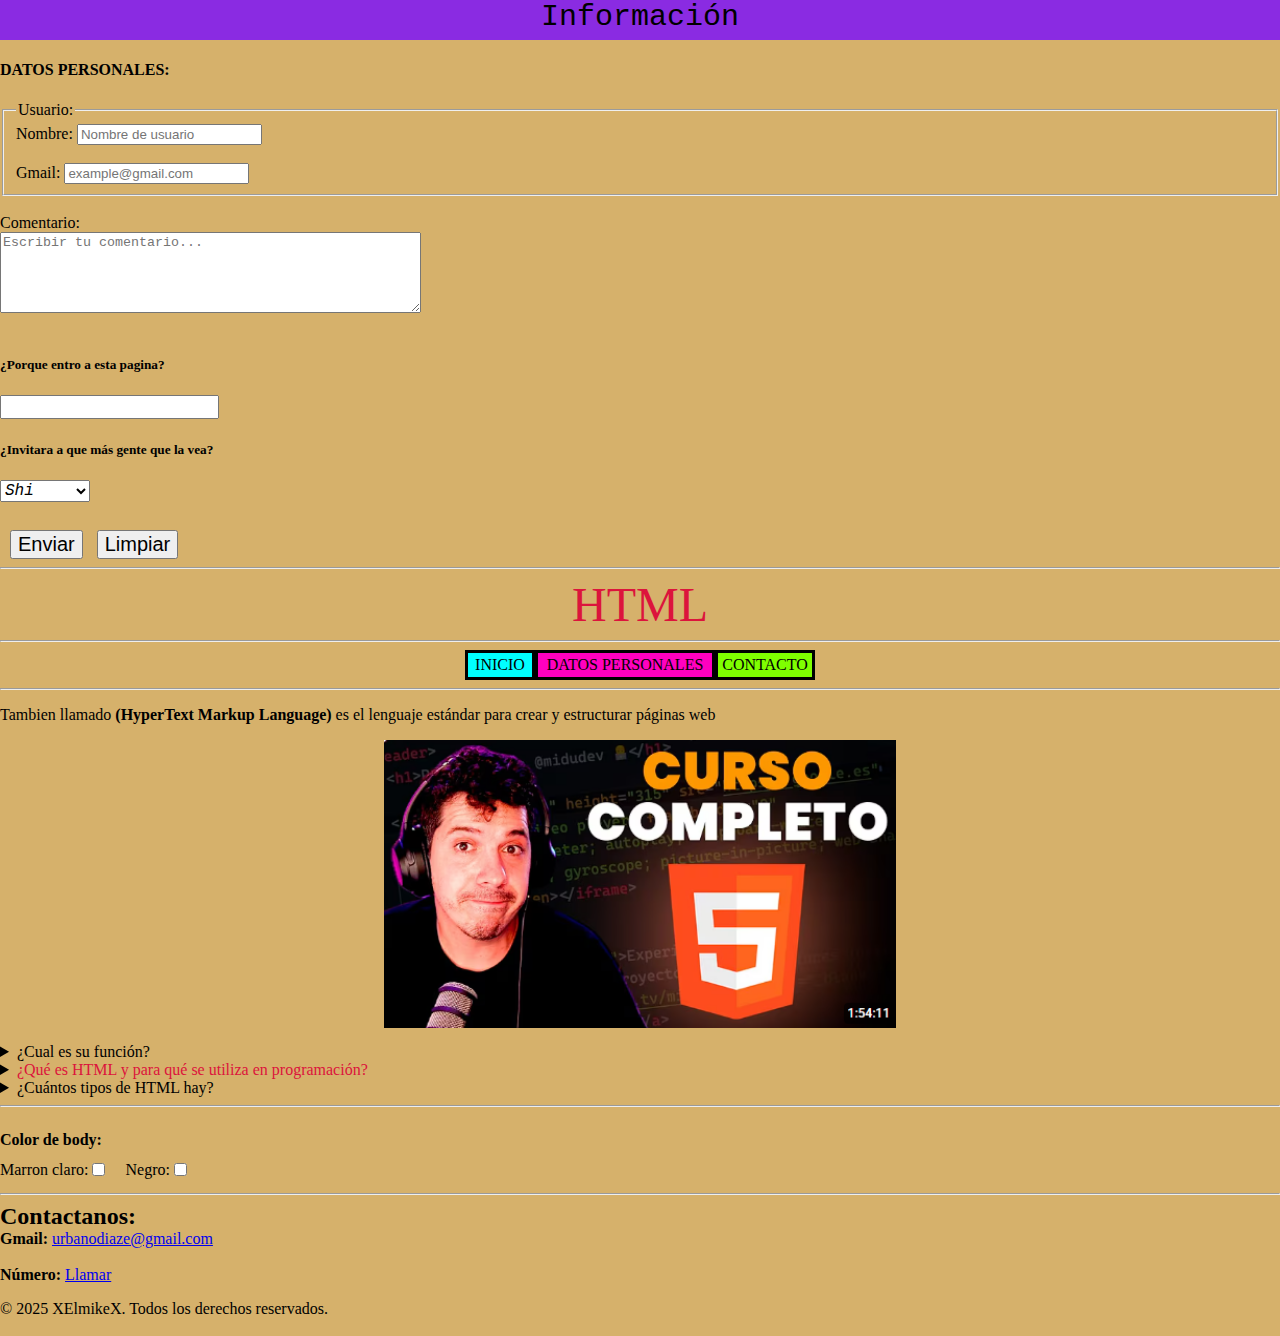
<file: index.html>
<!DOCTYPE html>
<html lang="en">
<head>
    <meta charset="UTF-8">
    <meta name="viewport" content="width=device-width">


    <meta name="robots" content="index, follow">
    <meta name="theme-color" content="#89f">           <!--  el color de la biñeta  -->

    <!-- OPEN GARPH (cuando compartes, es lo que te aparece)-->
    <meta property="og:title" content="Invitación de Elmer">
    <meta property="og:description" content="Estas invitado al mejor cumpleaños de Elmer :3">
    <meta property="og:imagen" content="/imagenes/xd.png">
    <meta property="og:imagen:alt" content="Dibujo de niños celebrando un cumpleaños">

    <title>HTML Información</title>

    <link rel="icon" type="/imagenes/png" href="/imagenes/xd.png">

    <link rel="stylesheet" href="Html.css">
    
</head>
<body>
    <div id="info">
        Información
    </div>
    <h4 id="datos">DATOS PERSONALES:</h4>
    <form action="/información priv" method="post">
        <section>
            <fieldset>
                <legend>Usuario:</legend>
                <article>
                    <label for="nom">Nombre:</label>
                    <input name="Nombre:" id="nom" type="text" placeholder="Nombre de usuario" required>
                </article>
                <br>
                <article>
                    <label for="gmail">Gmail:</label>
                    <input name="Gmail:" id="gmail" type="email" placeholder="example@gmail.com" required>
                </article>
            </fieldset>
            <br>
            <article>
                <label for="coment">Comentario:</label>
                <br>
                <textarea name="Comentario:" cols="50" rows="5" id="coment" placeholder="Escribir tu comentario..."></textarea>
            </article>
            <br>

            <article>
                <h5>¿Porque entro a esta pagina?</h5>

                <datalist id="listado">
                    <option value="Curiosidad"></option>
                    <option value="Querer saber más"></option>
                    <option value="Accidentalmente"></option>
                </datalist>

                <input id="puede" name="Razón:" list="listado" required>
            </article>

            <article>
                <h5>¿Invitara a que más gente que la vea?</h5>
                    <select id="opciones" name="Invitaras a alguien más:">
                        <option value="Shi">Shi</option>
                        <option>Nou :'c</option>
                    </select>
            </article>
            <br>
            <button class="boton" type="submit">Enviar</button>
            <button class="boton" type="reset">Limpiar</button>
        </section>
    </form>
<hr>        
        <section class="portador">
            <div class="titul"></div>
            <div class="titul"></div>
            <div class="titul"></div>
            HTML
            <div class="titul"></div>
            <div class="titul"></div>
            <div class="titul"></div>
        </section> 
    
<hr>

  <section class="contenedor">
    <div class="contenido">
        <a class="letras" href="#titulo">INICIO</a>
    </div>
    <div class="contenido">
        <a class="letras" href="#datos">DATOS PERSONALES</a>
    </div>    
    <div class="contenido">
        <a class="letras" href="#contact">CONTACTO</a>
    </div>
  </section>
        
<hr>
        <p>
            Tambien llamado <strong>(HyperText Markup Language)</strong>
            es el lenguaje estándar para crear y estructurar páginas web<br>
        </p>

        <a class="xdd"
            target="_blank" 
            href="https://www.youtube.com/watch?v=3nYLTiY5skU&t=5648s">
            <img title="Video de HTML" style="width:40%;aspect-ratio: 16/9;" alt="Un señor y al lado un simbolo de Html 5" type="imagenes/.png" src="/imagenes/xd.png"/>
        </a>
       
        <div>
            <details>
                <summary>¿Cual es su función?</summary>
                <p>Es el código que se utiliza para estructurar y</p> 
                <p>desplegar una página web y sus contenidos</p>
            </details>

            <details>
                <summary><span style="color:crimson">¿Qué es HTML y para qué se utiliza en programación?</span></summary>
                <p>Es el lenguaje estándar, No llega hacer un <strong>Lenguaje de Programación</strong></p>   
                <p>sino, un lenguaje de marcado que llega a estructurar el trabajo</p>
            </details>

            <details>
                <summary>¿Cuántos tipos de HTML hay?</summary>
                <h3>Versiones de HTML [2023]</h3>
                <ol type="I">
                                            
                        <li>Versión HTML 1.0</li>
                            <p>
                                HTML 1.0 fue la primera versión del lenguaje HTML lanzado en 1993
                            </p>                     
                                                
                        <li>Versión HTML 2.0</li>    
                            <p>
                                HTML 2.0 se lanzó en 1995 y añadió nuevas características 
                                como soporte para formularios y scripts.<br>
                            </p>   
                        <li>Versión HTML 3.2</li>    
                        <li>Versión HTML 4.0 y 4.01</li>                            
                        <li>Versión XHTML</li>        
                        <li>Versión XHTML5</li> 
                </ol>
            </details>
        </div>
<hr>
        <section class="bdo">
            <div>
            <p><strong>Color de body:</strong></p>
            </div>
            <div class="box">
                <label>Marron claro:</label>
                <input id="checkm" type="checkbox">
            </div>
            <div class="box">
                <label>Negro:</label>
                <input id="checkb" type="checkbox">
            </div>
        </section>
<hr>
        <tbody>

            <label id="contact"><strong>Contactanos:</strong></label>
            <br>
            <label><strong>Gmail:</strong></label>
            <a href="mailto:urbanodiaze@gmail.com">urbanodiaze@gmail.com</a>
            <br>
            <br>
            <label><strong>Número:</strong></label>
            <a href="tel:+51 984 536 870">Llamar</a>
            <br>
            <p>© 2025 XElmikeX. Todos los derechos reservados.</p>
        </tbody>    
         
</body>
</html>
</file>
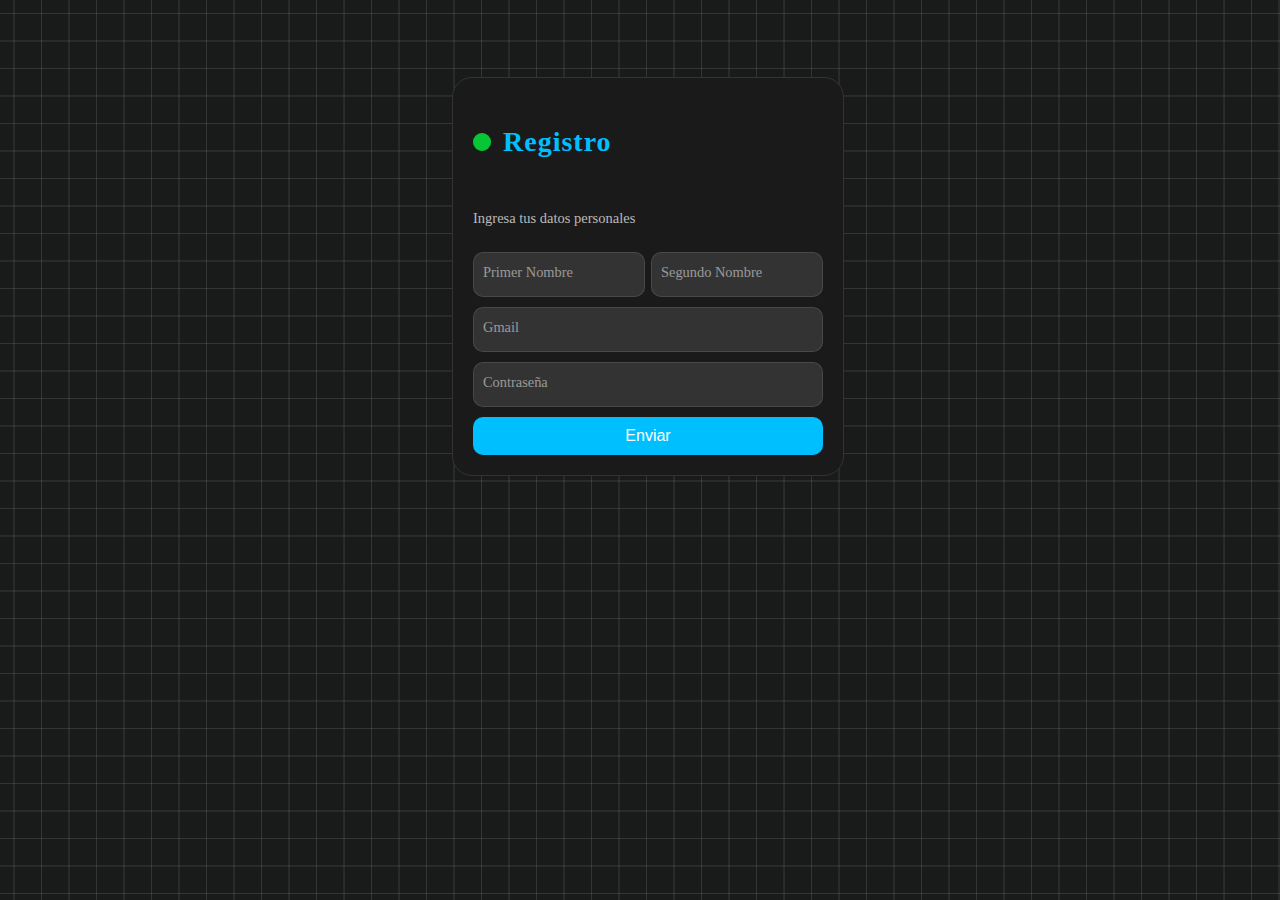
<file: registro/index.html>
<!DOCTYPE html>
<html lang="en">
<head>
    <meta charset="UTF-8">
    <meta name="viewport" content="width=device-width, initial-scale=1.0">
    <title>Registro de Solicitante</title>

    <link rel="icon" href="imagenes/logo.png">
    <link rel="stylesheet" href="cssform/form.css">
</head>
<body>
    <form action="index.php" method="post" class="form">
        <p class="title">Registro </p>
        <p class="message">Ingresa tus datos personales</p>
        <div class="flex">
            <label>
                <input name="firstname" class="input" type="text" placeholder="" required>
                <span>Primer Nombre</span>
            </label>

            <label>
                <input name="lastname" class="input" type="text" placeholder="" required>
                <span>Segundo Nombre</span>
            </label>
        </div>  
                
        <label>
            <input name="gmail" class="input" type="email" placeholder="" required>
            <span>Gmail</span>
        </label> 
            
        <label>
            <input name="pas" class="input" type="password" placeholder="" required>
            <span>Contraseña</span>
        </label>
        <button type="submit" name="mejoramiento" class="submit">Enviar</button>
    </form>
</body>
</html>
</file>
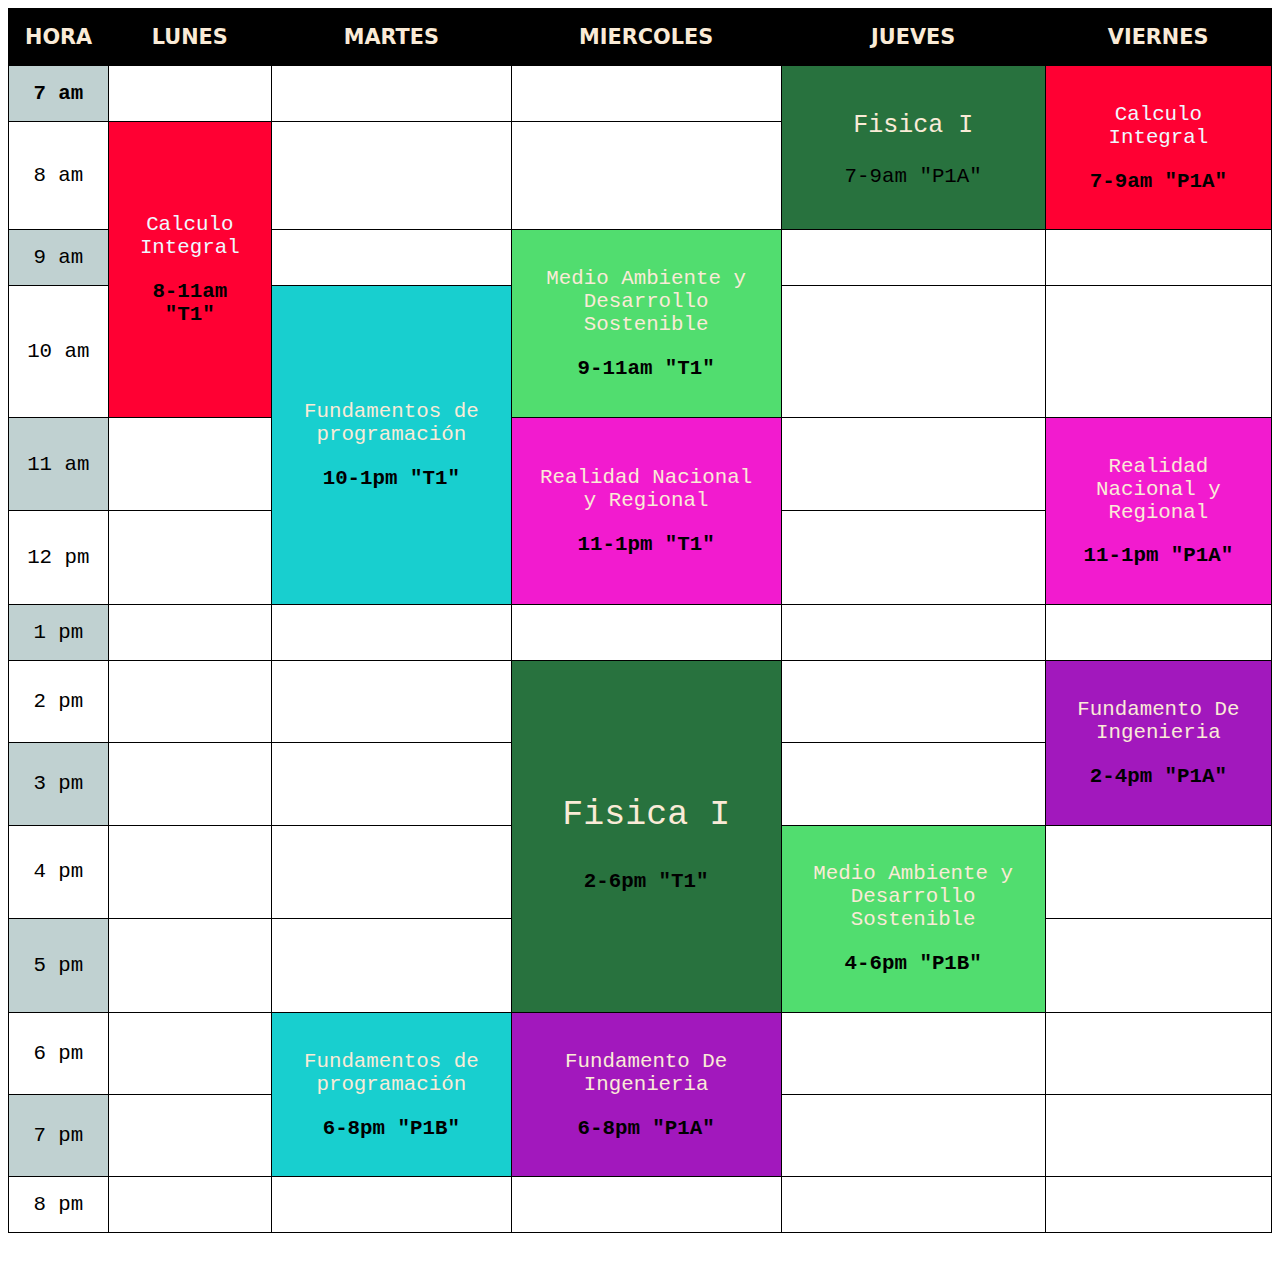
<file: horario/HORARIO.html>
<!DOCTYPE html>
<html lang="en">
<head>
    <meta charset="UTF-8">
    <meta name="viewport" content="width=device-width, initial-scale=1.0">
    <title>UNS HORARIO</title>

    <link rel="icon" type="/imagenes/png" href="imagenes/logo.png">

    <link rel="stylesheet" href="Horario.css">

</head>
<body>
        <table>
            <thead>
                <tr>
                    <th>HORA</th>
                    <th>LUNES</th>
                    <th>MARTES</th>
                    <th>MIERCOLES</th>
                    <th>JUEVES</th>
                    <th>VIERNES</th>
                </tr> 
            </thead>
            <tbody>           
                <tr>
                    <td class="fase1"><strong>7 am</strong></td>
                    <td></td>
                    <td></td>
                    <td></td>
                    <td class="Fisica" rowspan="2">
                        <p style="color:antiquewhite; font-size:25px;">Fisica I</p>
                        <p><stong>7-9am "P1A"</stong></p>
                    </td>
                    <td class="mate" rowspan="2">
                        <p style="color:aliceblue">Calculo Integral</p>
                        <p><strong>7-9am "P1A"</strong></p>
                    </td>
                </tr>
                <tr>
                    <td>8 am</td>
                    <td class="mate" rowspan="3">
                        <p style="color:aliceblue">Calculo Integral</p>
                        <p><strong>8-11am "T1"</strong></p>
                    </td>
                    <td></td>
                    <td></td>
                </tr>
                <tr>
                    <td class="fase1">9 am</td>
                    <td></td>
                    <td class="Medio" rowspan="2">
                        <p style="color:antiquewhite">Medio Ambiente y Desarrollo Sostenible</p>
                        <p><strong>9-11am "T1"</strong></p>
                    </td>
                    <td></td>                  
                    <td></td>                    
                </tr>
                <tr>
                    <td>10 am</td>
                    <td class="Programación" rowspan="3">
                        <p style="color:antiquewhite">Fundamentos de programación</p>
                        <p><strong>10-1pm "T1"</strong></p>
                    <td></td>
                    <td></td>
                </tr>
                <tr>
                    <td class="fase1">11 am</td>
                    <td></td>
                    <td class="Realidad" rowspan="2">
                        <p style="color:antiquewhite">Realidad Nacional y Regional</p>
                        <p><strong>11-1pm "T1"</strong></p>
                    </td>
                    <td></td>
                    <td class="Realidad" rowspan="2">
                        <p style="color:antiquewhite">Realidad Nacional y Regional</p>
                        <p><strong>11-1pm "P1A"</strong></p>
                    </td>
                </tr>
                <tr>
                    <td>12 pm</td>
                    <td></td>
                    <td></td>
                </tr>
                <tr>
                    <td class="fase1">1 pm</td>
                    <td></td>
                    <td></td>
                    <td></td>
                    <td></td>
                    <td></td>
                </tr>
                <tr>
                    <td>2 pm</td>
                    <td></td>
                    <td></td>
                    <td class="Fisica" rowspan="4">
                        <p style="color:antiquewhite; font-size:35px;">Fisica I</p>
                        <p><strong>2-6pm "T1"</strong></p>
                    </td>
                    <td></td>
                    <td class="inge" rowspan="2">
                        <p style="color:antiquewhite">Fundamento De Ingenieria</p>
                        <p><strong>2-4pm "P1A"</strong></p>
                    </td>
                </tr>
                <tr>
                    <td class="fase1">3 pm</td>
                    <td></td>
                    <td></td>
                    <td></td>
                </tr>
                <tr>
                    <td>4 pm</td>
                    <td></td>
                    <td></td>                        
                    <td class="Medio" rowspan="2">
                        <p style="color:antiquewhite">Medio Ambiente y Desarrollo Sostenible</p>
                        <p><strong>4-6pm "P1B"</strong></p>
                    </td>
                    <td></td>
                </tr>
                <tr>
                    <td class="fase1">5 pm</td>
                    <td></td>
                    <td></td>
                    <td></td>
                </tr>
                <tr>
                    <td>6 pm</td>
                    <td></td>
                    <td class="Programación" rowspan="2">
                        <p style="color:antiquewhite">Fundamentos de programación</p>
                        <p><strong>6-8pm "P1B"</strong></p>
                    </td>
                    <td class="inge" rowspan="2">
                        <p style="color:antiquewhite">Fundamento De Ingenieria</p>
                        <p><strong>6-8pm "P1A"</strong></p>
                    </td>
                    <td></td>
                    <td></td>
                </tr>
                <tr>
                    <td class="fase1">7 pm</td>
                    <td></td>
                    <td></td>
                    <td></td>
                </tr>
                <tr>
                    <td>8 pm</td>
                    <td></td>
                    <td></td>
                    <td></td>
                    <td></td>
                    <td></td>
                </tr>
            </table>
        </tbody>
    
    
</body>
</html>
</file>
<file: Html.css>
#contact{
    font-size: 1.5rem;
    } 
#info{
    display:flex;
    place-content: center;
    font-size: 30px;
    inset:0;
    position:sticky;
    font-family: monospace;
    background-color: blueviolet;
    width: 100%;
    height: 40px;
    color: rgb(0, 0, 0);
    animation:titulaso linear both;
    animation-timeline: scroll(root);
    animation-range: entry 20% cover 50%;   
}
@keyframes titulaso{
    to{
        font-size: 15px;
        height: 20px;
        opacity: .5;
        color:antiquewhite;
        background-color: rgba(117, 117, 116, 0.733);
    }
}

.boton{
    font-size: 20px;
    margin-left: 10px;
    margin-top: 10px;
}

#opciones {
    font-size: 16px;
    font-family: monospace;
    font-style: italic;    
}

#puede{
    font-size: 16px;
    font-family: monospace;
    font-style: italic;
}

.contenedor{
  display:flex;
  justify-content: center;
  
}

.contenido{
    box-sizing: border-box;
    border:3px solid black; 
    height: 30px; 
    align-content: center;
    text-align: center; 
}

.contenido:first-child{
    background-color:aqua;
    width: 70px;
}

.contenido:first-child:hover{
    background-color: rgba(0, 255, 255, 0.452);
}

.contenido:nth-child(2n){
    background-color: rgb(255, 0, 191);
    width:180px;
}

.contenido:nth-child(2n):hover{
    background-color: rgba(255, 0, 191, 0.507);
}

.contenido:last-child{
    background-color: chartreuse;
    width:100px;
}

.contenido:last-child:hover{
    background-color: rgba(128, 255, 0, 0.493);
}

.letras{
    text-decoration: none;
}

div .letras:first-child{
    color:black
}

.portador{
    display:flex;
    align-items:center;
    justify-content: center;
    gap:6px;
    font-size: 3rem;
    text-align: center;
    color:crimson
}
.titul{
    opacity:0;
}

.portador:hover .titul{
    transition:all 2s ease-out ;
    opacity: 1;
}
.portador:hover .titul:nth-child(1){
    transition-delay: 1100ms;
}
.portador:hover .titul:nth-child(2){
    transition-delay: 700ms;
}
.portador:hover .titul:nth-child(3){
    transition-delay: 300ms;
}
.portador:hover .titul:nth-child(4){
    transition-delay: 300ms;
}
.portador:hover .titul:nth-child(5){
    transition-delay: 700ms;
}
.portador:hover .titul:nth-child(6){
    transition-delay: 1100ms;
}

.portador .titul:nth-child(1){
    transition-delay: 300ms;
}
.portador .titul:nth-child(2){
    transition-delay: 700ms;
}
.portador .titul:nth-child(3){
    transition-delay: 1100ms;
}
.portador .titul:nth-child(4){
    transition-delay: 1100ms;
}
.portador .titul:nth-child(5){
    transition-delay: 700ms;
}
.portador .titul:nth-child(6){
    transition-delay: 300ms;
}

.titul:nth-child(1){
    width: 25px;
    height: 25px;
    border-radius: 100%;
    background-color: rgb(167, 226, 3);
    border:2px solid black
}

.titul:nth-child(2){
    width: 25px;
    height: 25px;
    border-radius: 100%;
    background-color: rgb(42, 165, 149);
    border:2px solid black
}

.titul:nth-child(3){
    width: 25px;
    height: 25px;
    border-radius: 100%;
    background-color: rgb(42, 165, 52);
    border:2px solid black
}

.titul:nth-child(5){
    width: 25px;
    height: 25px;
    border-radius: 100%;
    background-color: rgb(223, 0, 137);
    border:2px solid black
}

.titul:nth-child(6){
    width: 25px;
    height: 25px;
    border-radius: 100%;
    background-color: rgb(255, 94, 0);
    border:2px solid black
}

.titul:nth-child(4){
    width: 25px;
    height: 25px;
    border-radius: 100%;
    background-color: rgb(9, 5, 216);
    border:2px solid black
}

.xdd{
    display: flex;
    place-content: center;
    margin-bottom: 15px;
    animation:img linear both;
    animation-timeline: view();
    animation-range: entry 10% cover 30%; 
}

@keyframes img{
    from{
        opacity:0;
    }
    to{
        opacity: 1;
    }
}

/* Configuración de fondo de pantalla */
body{
    background:rgb(214, 177, 107);
    margin:0;  
}  
body:has(#checkm:checked){
    background-color:rgb(214, 177, 107);
}
body:has(#checkb:checked){
    background: black;
}
.box{
    margin-top: 10px;
    box-sizing: border-box;
}
.bdo{
    display:grid;
    grid-template-columns: 120px 70px;  
    grid-template-rows: 30px 40px;   
    grid-template-areas: 
        "color ."
        "marron negro";
}
.bdo div:first-child{
    grid-area: color;
}
.bdo div:nth-child(2){
    display: flex;
    grid-area:marron;
    justify-content: start;
    align-items: center;

}
.bdo div:last-child{
    display: flex;
    grid-area:negro;
    justify-content: end;
    align-items: center;    
}
</file>
<file: registro/cssform/form.css>
body {
  position:relative;
  display: flex;
  justify-content: center;
  margin-top: 6%;
  width: 100%;
  height: 100%;
  --color: rgba(114, 114, 114, 0.3);
  background-color: #191a1a;
  background-image: linear-gradient(0deg, transparent 24%, var(--color) 25%, var(--color) 26%, transparent 27%,transparent 74%, var(--color) 75%, var(--color) 76%, transparent 77%,transparent),
  linear-gradient(90deg, transparent 24%, var(--color) 25%, var(--color) 26%, transparent 27%,transparent 74%, var(--color) 75%, var(--color) 76%, transparent 77%,transparent);
  background-size:55px 55px;
}

.form {
  display: flex;
  flex-direction: column;
  gap: 10px;
  width: 350px;
  padding: 20px;
  border-radius: 20px;
  position: absolute;
  background-color: #1a1a1a;
  color: #fff;
  border: 1px solid #333;
}

.title {
  font-size: 28px;
  font-weight: 600;
  letter-spacing: 1px;
  position: relative;
  display: flex;
  align-items: center;
  padding-left: 30px;
  color: #00bfff;
}

.title::before {
  width: 18px;
  height: 18px;
}

.title::after {
  width: 18px;
  height: 18px;
  animation: circulo 1s linear infinite;
}

@keyframes circulo {
  to {
    transform: scale(1.8);
    opacity: 0;
  }
}

.title::before,.title::after {
  position: absolute;
  content: "";
  border-radius: 50%;
  left: 0px;
  background-color: #00ff4080;
}

.message{
  font-size: 14.5px;
  color: rgba(255, 255, 255, 0.7);
}

.signin {
  text-align: center;
}

.signin a:hover {
  text-decoration: underline royalblue;
}

.signin a {
  color: #00bfff;
}

.flex {
  display: flex;
  gap: 6px;
}

.form label {
  position: relative;
}

.form label .input {
  background-color: #333;
  color: #fff;
  padding: 20px 5px 5px 10px;
  outline: 0;
  border: 1px solid rgba(105, 105, 105, 0.397);
  border-radius: 10px;
}

.flex .input{
    width:155px;
}
form .input{
    width: 95%;
}


.form label .input + span {
  color: rgba(255, 255, 255, 0.5);
  position: absolute;
  left: 10px;
  top: 0px;
  font-size: 0.9em;
  cursor: text;
  transition: 0.3s ease;
}

.form label .input:placeholder-shown + span {
  top: 12.5px;
}

.form label .input:focus + span {
  color: #00bfff;
  top: 0px;
  font-size: 0.7em;
  font-weight: 600;
}

.input {
  font-size: medium;
}

.submit {
  border: none;
  padding: 10px;
  border-radius: 10px;
  color: #fff;
  font-size: 16px;
  transform: .3s ease;
  background-color: #00bfff;
}

.submit:hover {
  background-color: #00bfff96;
}
</file>
<file: horario/Horario.css>
body{
    font-size:1.3rem;

}

table{
    border:1px solid black;
    border-collapse:collapse;
    margin:auto;
}

td{
    padding: 1rem;
    border:1px solid black;
    text-align: center;
    font-family:monospace;
}

th{
    padding: 1rem;
    font-family: system-ui, -apple-system, BlinkMacSystemFont, 'Segoe UI', Roboto, Oxygen, Ubuntu, Cantarell, 'Open Sans', 'Helvetica Neue', sans-serif;;
}

thead{
    background-color: black;
    color: antiquewhite;
}

tbody .fase1 {
    background-color: rgb(192, 209, 209);
}

tbody .Programación {
    background-color: rgb(24, 207, 207);
}

tbody .Medio{
    background-color:  rgba(57, 216, 91, 0.877);
}

tbody .Realidad{
    background-color:  rgba(241, 3, 202, 0.904);
}

tbody .Fisica{
    background-color:  rgba(18, 99, 42, 0.904);
}

tbody .inge{
    background-color:  rgba(152, 0, 182, 0.904);
}

tbody .mate{
    background-color:rgb(255, 0, 51)
}
</file>
